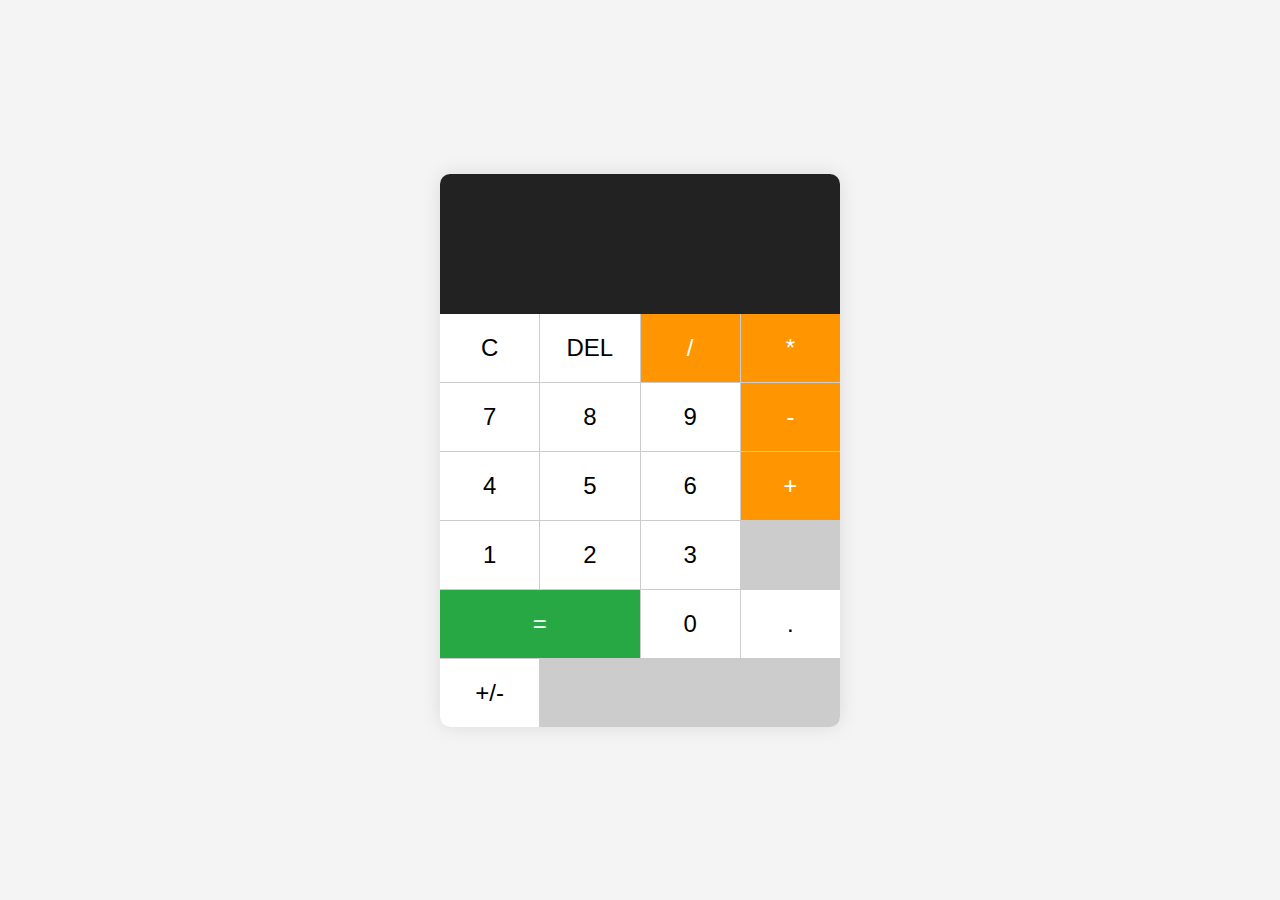
<file: task-3/index.html>
<!DOCTYPE html>
<html lang="en">
<head>
    <meta charset="UTF-8">
    <meta name="viewport" content="width=device-width, initial-scale=1.0">
    <title>Responsive Calculator</title>
    <link rel="stylesheet" href="styles.css">
</head>
<body>
    <div class="calculator">
        <div class="display">
            <div id="operation" class="operation"></div>
            <div id="result" class="result"></div>
        </div>
        <div class="buttons">
            <button class="btn" id="clear">C</button>
            <button class="btn" id="delete">DEL</button>
            <button class="btn operator" data-operator="/">/</button>
            <button class="btn operator" data-operator="*">*</button>
            <button class="btn" data-number="7">7</button>
            <button class="btn" data-number="8">8</button>
            <button class="btn" data-number="9">9</button>
            <button class="btn operator" data-operator="-">-</button>
            <button class="btn" data-number="4">4</button>
            <button class="btn" data-number="5">5</button>
            <button class="btn" data-number="6">6</button>
            <button class="btn operator" data-operator="+">+</button>
            <button class="btn" data-number="1">1</button>
            <button class="btn" data-number="2">2</button>
            <button class="btn" data-number="3">3</button>
            <button class="btn" id="equals">=</button>
            <button class="btn" data-number="0">0</button>
            <button class="btn" data-number=".">.</button>
            <button class="btn" id="negate">+/-</button>
        </div>
    </div>
    <script src="script.js"></script>
</body>
</html>
</file>
<file: task-3/styles.css>
body {
    display: flex;
    justify-content: center;
    align-items: center;
    height: 100vh;
    margin: 0;
    font-family: Arial, sans-serif;
    background-color: #f4f4f4;
}

.calculator {
    width: 100%;
    max-width: 400px;
    background-color: white;
    border-radius: 10px;
    box-shadow: 0 0 20px rgba(0, 0, 0, 0.1);
    overflow: hidden;
}

.display {
    background-color: #222;
    color: white;
    padding: 20px;
    text-align: right;
    min-height: 100px;
    display: flex;
    flex-direction: column;
    justify-content: space-around;
}

.operation {
    font-size: 1.2em;
    color: #aaa;
}

.result {
    font-size: 2.5em;
}

.buttons {
    display: grid;
    grid-template-columns: repeat(4, 1fr);
    gap: 1px;
    background-color: #ccc;
}

.btn {
    background-color: white;
    border: none;
    padding: 20px;
    font-size: 1.5em;
    cursor: pointer;
    transition: background-color 0.3s;
}

.btn:hover {
    background-color: #ddd;
}

.operator {
    background-color: #ff9500;
    color: white;
}

.operator:hover {
    background-color: #e08e00;
}

#equals {
    grid-column: span 2;
    background-color: #28a745;
    color: white;
}

#equals:hover {
    background-color: #218838;
}
</file>
